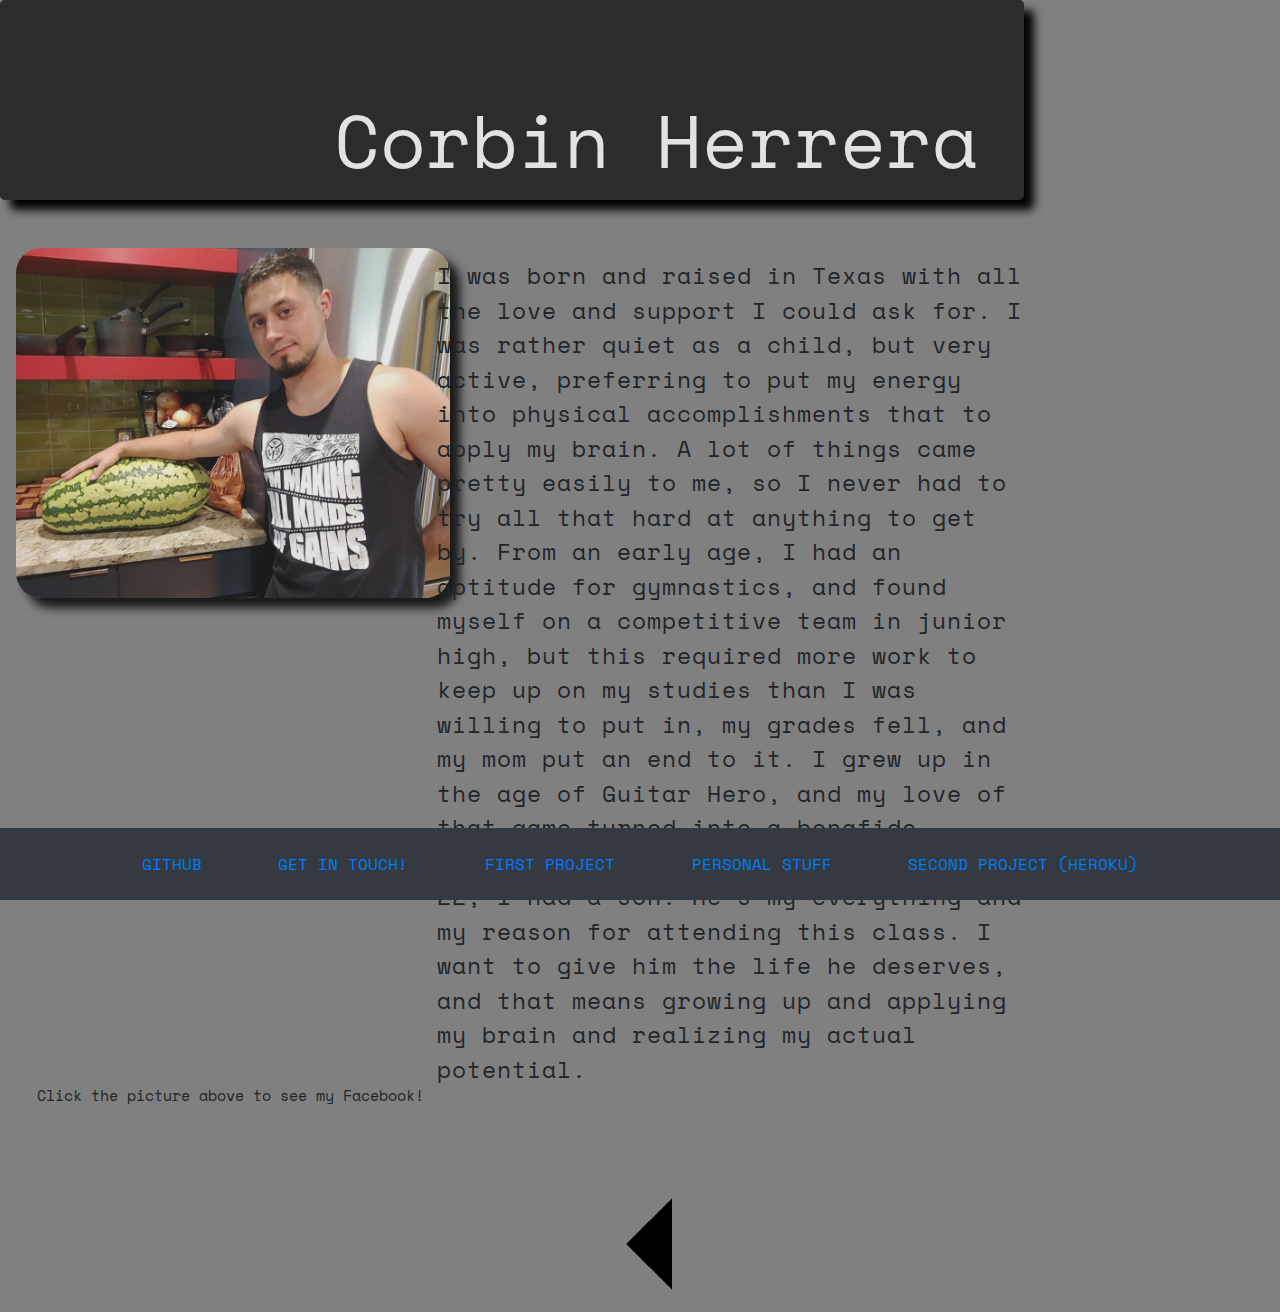
<file: index.html>
<!DOCTYPE html>
<html lang="en">

<head>

    <meta charset="UTF-8">
    <meta name="viewport" content="width=device-width, initial-scale=1.0, shrink-to-fit=no">
    <meta http-equiv="X-UA-Compatible" content="ie=edge">
    <title>BIO</title>

    <!--GOOGLE FONTS--> 
    <link href="https://fonts.googleapis.com/css?family=Space+Mono&display=swap" rel="stylesheet">

    <!-- BOOTSTRAP CSS -->
    <link rel="stylesheet" href="https://stackpath.bootstrapcdn.com/bootstrap/4.3.1/css/bootstrap.min.css" integrity="sha384-ggOyR0iXCbMQv3Xipma34MD+dH/1fQ784/j6cY/iJTQUOhcWr7x9JvoRxT2MZw1T" crossorigin="anonymous">

    <!-- INDEX.CSS-->
    <link href="assets/style.css" rel="stylesheet">

</head>
    <body>
       <div class="jumbotron">

            <div 
            id="headlineName">
                Corbin Herrera
            </div>
       </div>

        <div class=".container">

            <div class="row">
                
                <div class="col-md-4">
                    <a id="imagePlacement" href="https://www.facebook.com/Corbnastics">
                    <img class="image-fluid" src="assets/images/resume pic.jpg" alt="Corbin Herrera">
                    </a>
                </div>

                <div id="bioParagraph" class="col-md-8">
                        I was born and raised in Texas with all the love and support I could ask for. 
                        I was rather quiet as a child, but very active, preferring to put my energy into physical accomplishments that to apply my brain. 
                        A lot of things came pretty easily to me, so I never had to try all that hard at anything to get by.  
                        From an early age, I had an aptitude for gymnastics, and found myself on a competitive team in junior high, but this required more work to keep up on my studies than I was willing to put in, my grades fell, and my mom put an end to it.
                        I grew up in the age of Guitar Hero, and my love of that game turned into a bonafide ability to play the guitar. 
                        When I was 22, I had a son. He's my everything and my reason for attending this class.  I want to give him the life he deserves, and that means growing up and applying my brain and realizing my actual potential.             
                </div>
            </div>

            <div class="row">

                <div id="clickMe" class="col">

                    <h1>Click the picture above to see my Facebook!</h1>

                </div>
            </div>

            <div id="animation" class="row">

                <div id="arrowAnim">
                    <div class="arrowSliding">
                      <div class="arrow"></div>
                    </div>
                    <div class="arrowSliding delay1">
                      <div class="arrow"></div>
                    </div>
                    <div class="arrowSliding delay2">
                      <div class="arrow"></div>
                    </div>
                    <div class="arrowSliding delay3">
                      <div class="arrow"></div>
                    </div>
                  </div>

            </div>
        </div>


        <footer class="py-4 bg-dark text-white-50">
                <div class="container text-center">
                  <a id="footerText" href="https://github.com/corbincad" target="_blank">GITHUB</a>
                  <a id="footerText" href="contact.html">GET IN TOUCH!</a>
                  <a id="footerText" href="https://mwattsup.github.io/groupProject1/">FIRST PROJECT</a>
                  <a id="footerText" href="portfolio.html">PERSONAL STUFF</a>
                  <a id="footerText" href="https://serene-tundra-35845.herokuapp.com/">SECOND PROJECT (HEROKU)</a>
                </div>
        </footer>
    </div>
    </body>
</html>
</file>
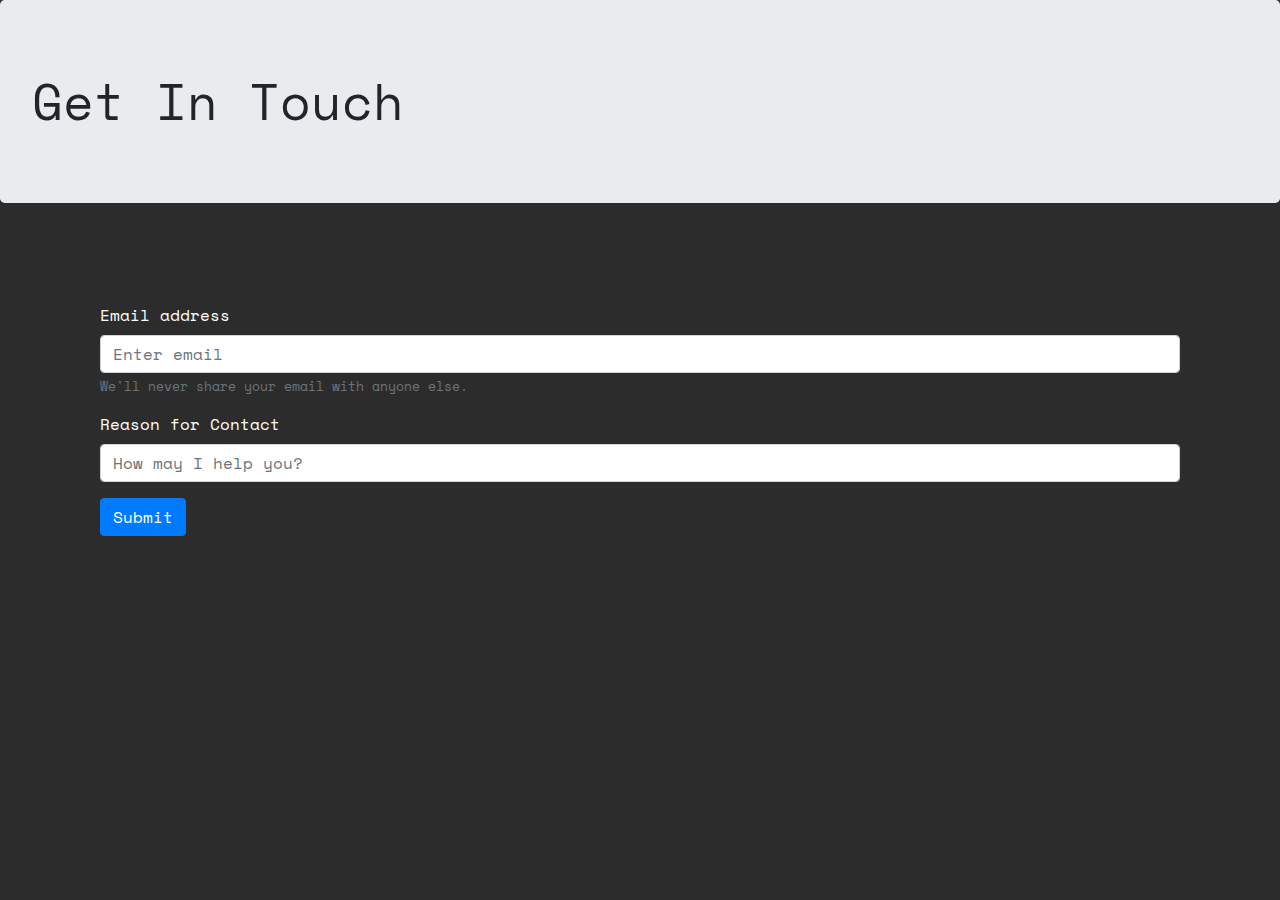
<file: contact.html>
<!DOCTYPE html>
<html lang="en">
<head>
    <meta charset="UTF-8">
    <meta name="viewport" content="width=device-width, initial-scale=1.0">
    <meta http-equiv="X-UA-Compatible" content="ie=edge">

     <!--this is linking bootstrap-->
     <link rel="stylesheet" href="https://stackpath.bootstrapcdn.com/bootstrap/4.3.1/css/bootstrap.min.css" integrity="sha384-ggOyR0iXCbMQv3Xipma34MD+dH/1fQ784/j6cY/iJTQUOhcWr7x9JvoRxT2MZw1T" crossorigin="anonymous">

    <!--linking personal css-->
    <link rel="stylesheet" href="assets/contact.css">

    <!--Google Fonts-->
    <link href="https://fonts.googleapis.com/css?family=Space+Mono&display=swap" rel="stylesheet">

    <title>Get In Touch</title>

    <div class="jumbotron">

        Get In Touch

    </div>

</head>

<body>

        <form>
                <div class="form-group">
                  <label for="exampleInputEmail1">Email address</label>
                  <input type="email" class="form-control" id="exampleInputEmail1" aria-describedby="emailHelp" placeholder="Enter email">
                  <small id="emailHelp" class="form-text text-muted">We'll never share your email with anyone else.</small>
                </div>

                <div class="form-group">
                  <label for="exampleInputPassword1">Reason for Contact</label>
                  <input type="password" class="form-control" id="exampleInputPassword1" placeholder="How may I help you?">
                </div>

            <button type="submit" class="btn btn-primary">Submit</button>

        </form>

</body>

</html>
</file>
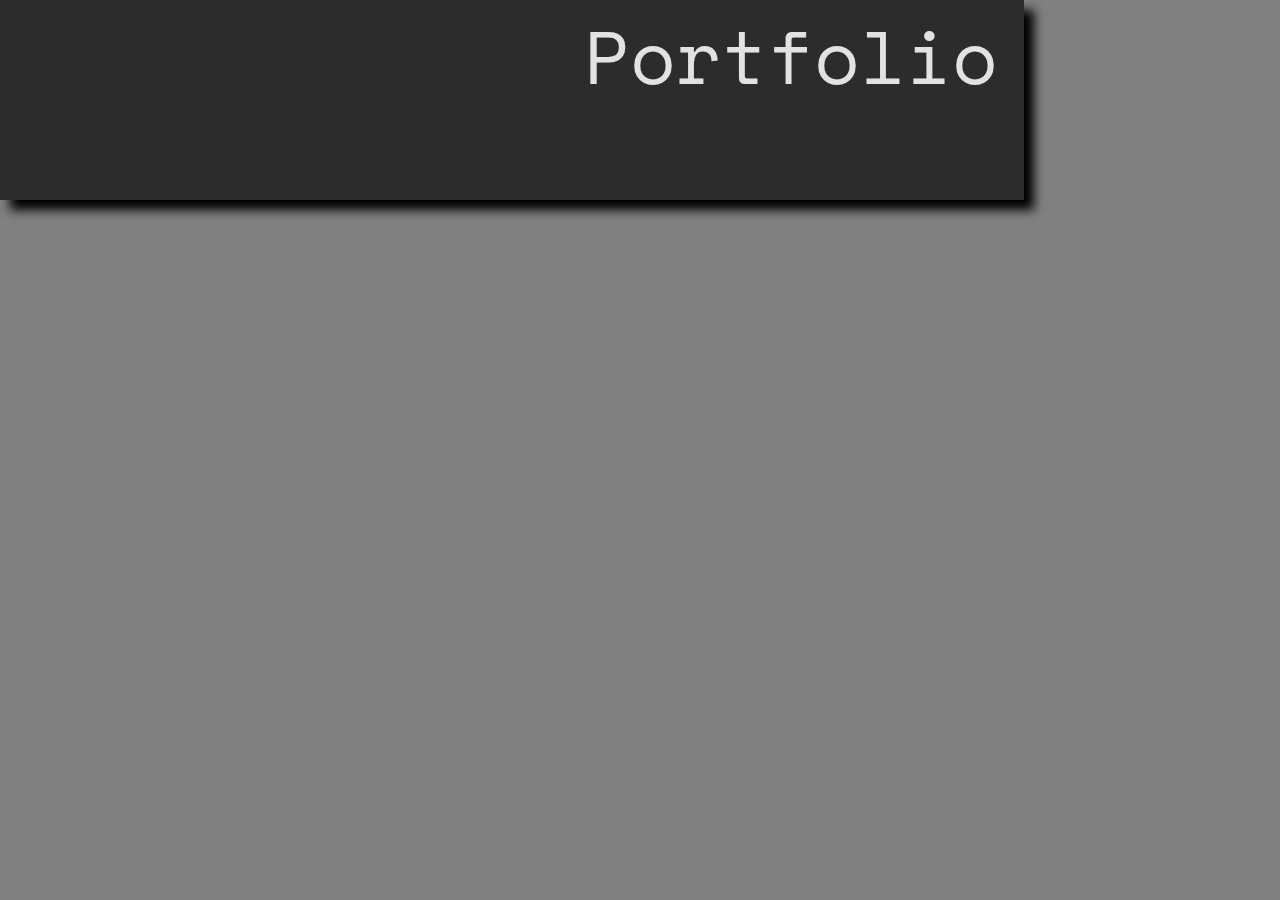
<file: portfolio.html>
<!DOCTYPE html>
<html lang="en">
<head>
    <meta charset="UTF-8">
    <meta name="viewport" content="width=device-width, initial-scale=1.0">
    <meta http-equiv="X-UA-Compatible" content="ie=edge">
    <link rel="stylesheet" href="https://stackpath.bootstrapcdn.com/bootstrap/4.3.1/css/bootstrap.min.css" integrity="sha384-ggOyR0iXCbMQv3Xipma34MD+dH/1fQ784/j6cY/iJTQUOhcWr7x9JvoRxT2MZw1T" crossorigin="anonymous">
    <link rel="stylesheet" href="assets/portfolio.css">
    <link href="https://fonts.googleapis.com/css?family=Space+Mono&display=swap" rel="stylesheet">
    <title>Some fun!</title>
</head>

<body>

    <div id="jumbotron">
        <header>Portfolio</header>
    </div>

    <div class="container">
        
        <div class="row">

            <div class="col-md-6">
                <iframe width="560" height="315" src="https://www.youtube.com/embed/keAdz1zUM7o" frameborder="0" allow="accelerometer; autoplay; encrypted-media; gyroscope; picture-in-picture" allowfullscreen></iframe>
            </div>
    
            <div class="col-md-6">
                <iframe width="560" height="315" src="https://www.youtube.com/embed/fncP6G32mWI" frameborder="0" allow="accelerometer; autoplay; encrypted-media; gyroscope; picture-in-picture" allowfullscreen></iframe>
            </div>

        </div>
            
    </div>

</body>
</body>
</html>
</file>
<file: assets/style.css>
* {

    font-family: 'Space Mono', monospace;
}

body{

    background-color: grey;
}

.jumbotron {

    background-color: rgb(44, 44, 44);
    height: 200px;
    margin-right: 20%;
    box-shadow: 10px 10px 10px black;
    padding-right: 2%;
}

#bioParagraph {

    font-size: 23px;
    letter-spacing: 1px;
}

#headlineName {

    color: rgb(226, 226, 226);
    float: right;
    font-size: 75px;
    padding: 20px;
}


img {

    opacity: .80;
    height: 350px;
    border-radius: 25px;
    margin: 4%;
    box-shadow: 10px 10px 10px black;
}


img:hover {

    opacity: 100;
    border: 5px solid rgb(44, 44, 44);
    box-shadow: 15px 15px 15px black;
}

footer {

    position: fixed;
    left: 0;
    bottom: 0;
    width: 100%;
    text-align: center;
}

#footerText {

    margin-left: 3%;
    margin-right: 3%;
}

.col-md-8 {

    padding-right: 20%;
    padding-top: 2%;
}

#clickMe {

    padding-left: 4%;
    
}

h1 {

    font-size: 15px;
}



/*  CSS for arrow  */
  
#arrowAnim {

    display: flex;
  }
  
  .arrow {
    width: 5vw;
    height: 5vw;
    border: 2.5vw solid;
    border-color: black transparent transparent black;
    transform: rotate(-45deg);
  }
  
  
  .arrowSliding {
    position: absolute;
    -webkit-animation: slide 4s linear infinite; 
            animation: slide 4s linear infinite;
  }
  
  .delay1 {
    -webkit-animation-delay: 1s; 
      animation-delay: 1s;
  }
  .delay2 {
    -webkit-animation-delay: 2s; 
      animation-delay: 2s;
  }
  .delay3 {
    -webkit-animation-delay: 3s; 
      animation-delay: 3s;
  }
  
  @-webkit-keyframes slide {
      0% { opacity:0; transform: translateX(15vw); }  
     20% { opacity:1; transform: translateX(9vw); }   
     80% { opacity:1; transform: translateX(-9vw); }  
    100% { opacity:0; transform: translateX(-15vw); } 
  }
  @keyframes slide {
      0% { opacity:0; transform: translateX(15vw); }  
     20% { opacity:1; transform: translateX(9vw); }   
     80% { opacity:1; transform: translateX(-9vw); }  
    100% { opacity:0; transform: translateX(-15vw); } 
  }

  #animation{

        margin: 100px;
        margin-left: 50%;
  }
</file>
<file: assets/contact.css>
* {

    font-family: 'Space Mono', monospace;
}

form {

    margin: 100px;
}

.jumbotron {

    font-size: 50px;
}

body{

    background-color: rgb(44, 44, 44)
}

label {

    color: white;
}
</file>
<file: assets/portfolio.css>
*{
    
    font-family: 'Space Mono', monospace;
}

#jumbotron {

    background-color: rgb(44, 44 ,44);
    height: 200px;
    text-align: right;
    color: rgb(199, 199, 199);
    margin-right: 20%;
    box-shadow: 10px 10px 10px black;
    padding-right: 2%;
}

body {

    background-color: grey;
}

header {

    font-size: 75px;
    color: rgb(226, 226, 226);
    float: right;
    font-size: 75px;
}

.col-md-6{

    margin-top: 20%;    
}

iframe{

    padding: 50px;
}
</file>
